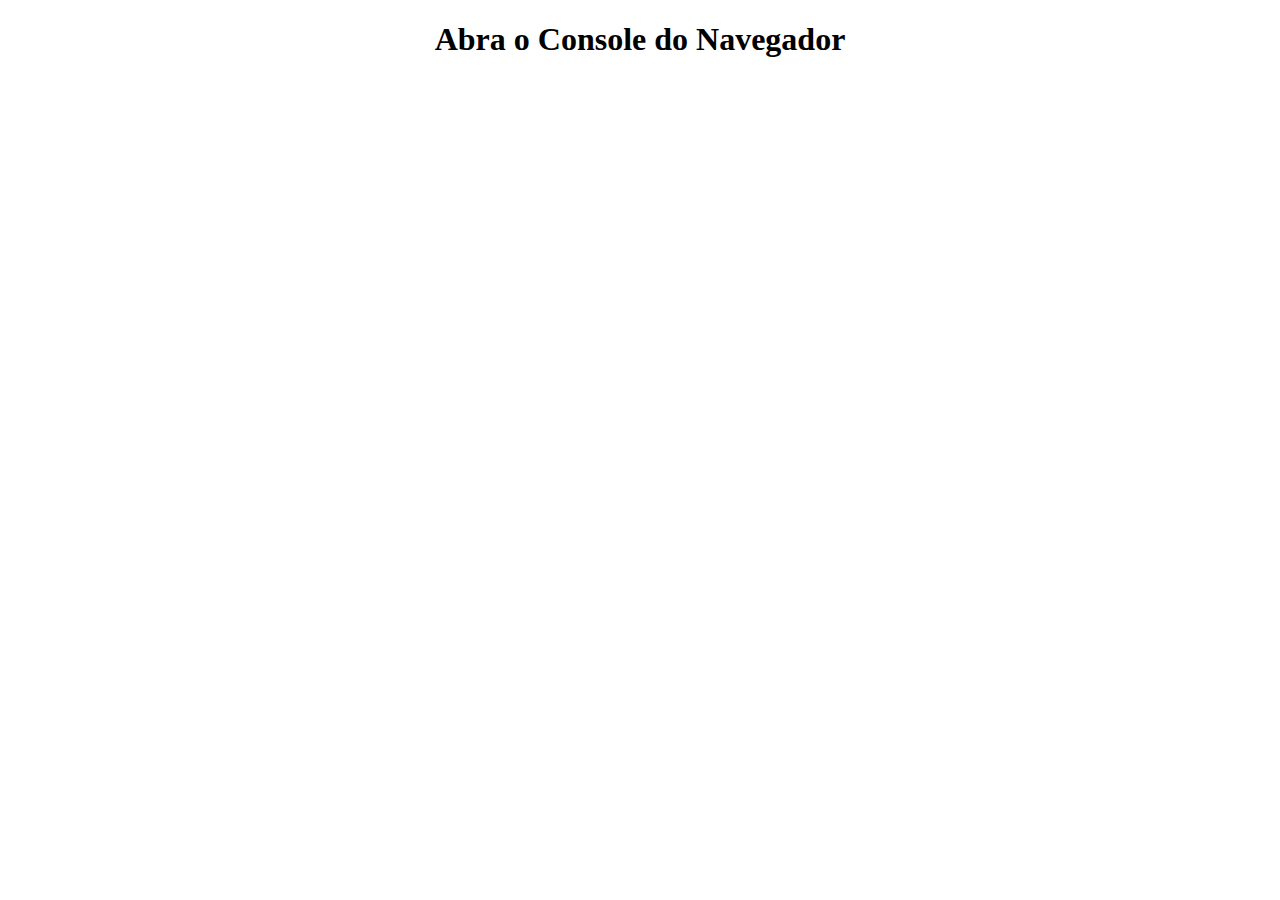
<file: Alura Contador/index.html>
<!DOCTYPE html>
<html lang="en">
  <head>
    <meta charset="UTF-8" />
    <meta name="viewport" content="width=device-width, initial-scale=1.0" />
    <title>Incrementador & Decrementador</title>
  </head>
  <style>
    h1 {
      justify-content: center;
      display: flex;
    }
  </style>
  <body>
    <h1>Abra o Console do Navegador</h1>
    <script src="app.js"></script>
  </body>
</html>
</file>
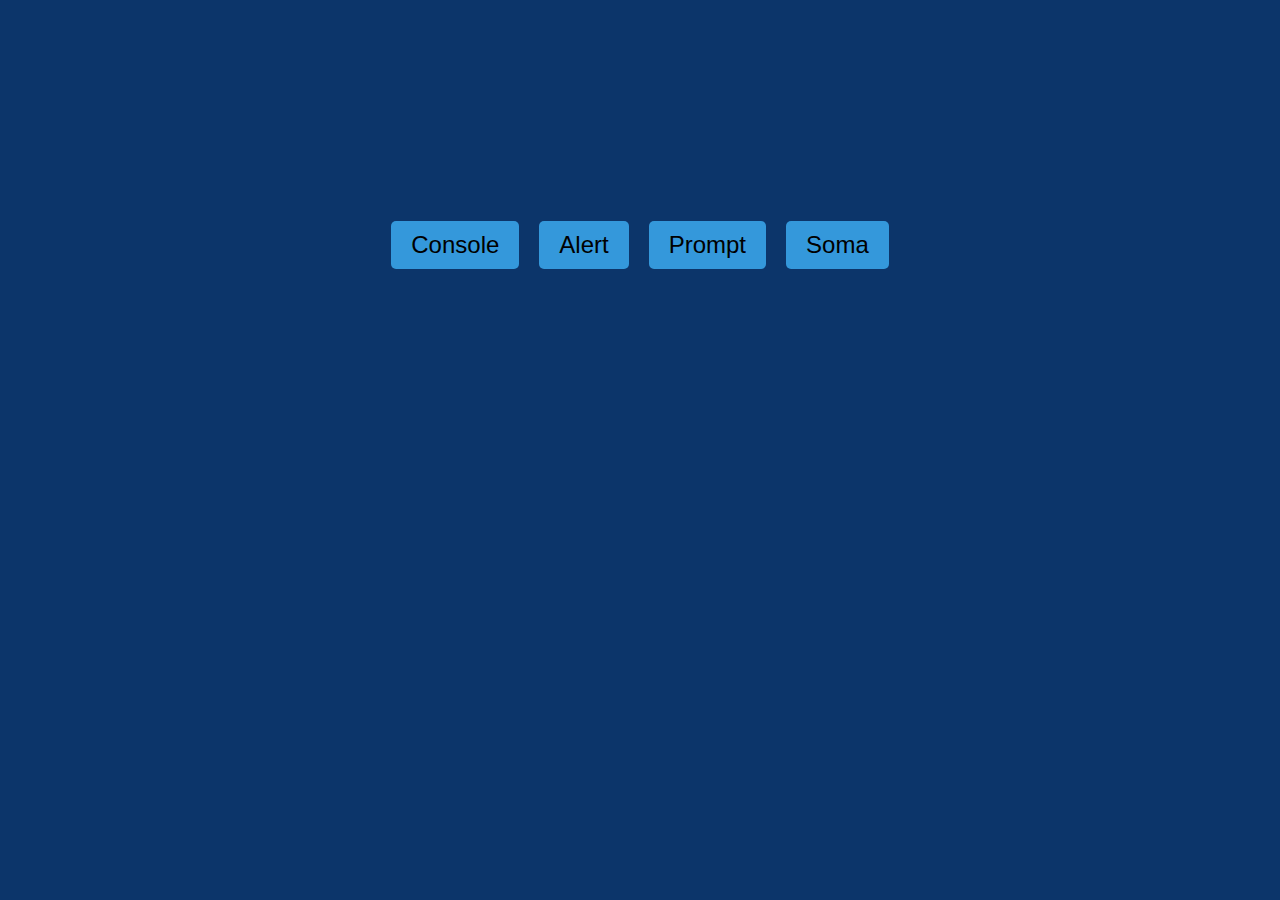
<file: Alura Desafio/index.html>
<!DOCTYPE html>
<html lang="en">
  <head>
    <meta charset="UTF-8" />
    <meta name="viewport" content="width=device-width, initial-scale=1.0" />
    <link rel="stylesheet" href="style.css" />
    <title>Document</title>
  </head>
  <body>
    <header>
      <h1></h1>
    </header>
    <main class="container">
      <button onclick="" class="button">Console</button>
      <button onclick="" class="button">Alert</button>
      <button onclick="checkAnswer()" class="button">Prompt</button>
      <button onclick="" class="button">Soma</button>
    </main>

    <script src="app.js"></script>
  </body>
</html>
</file>
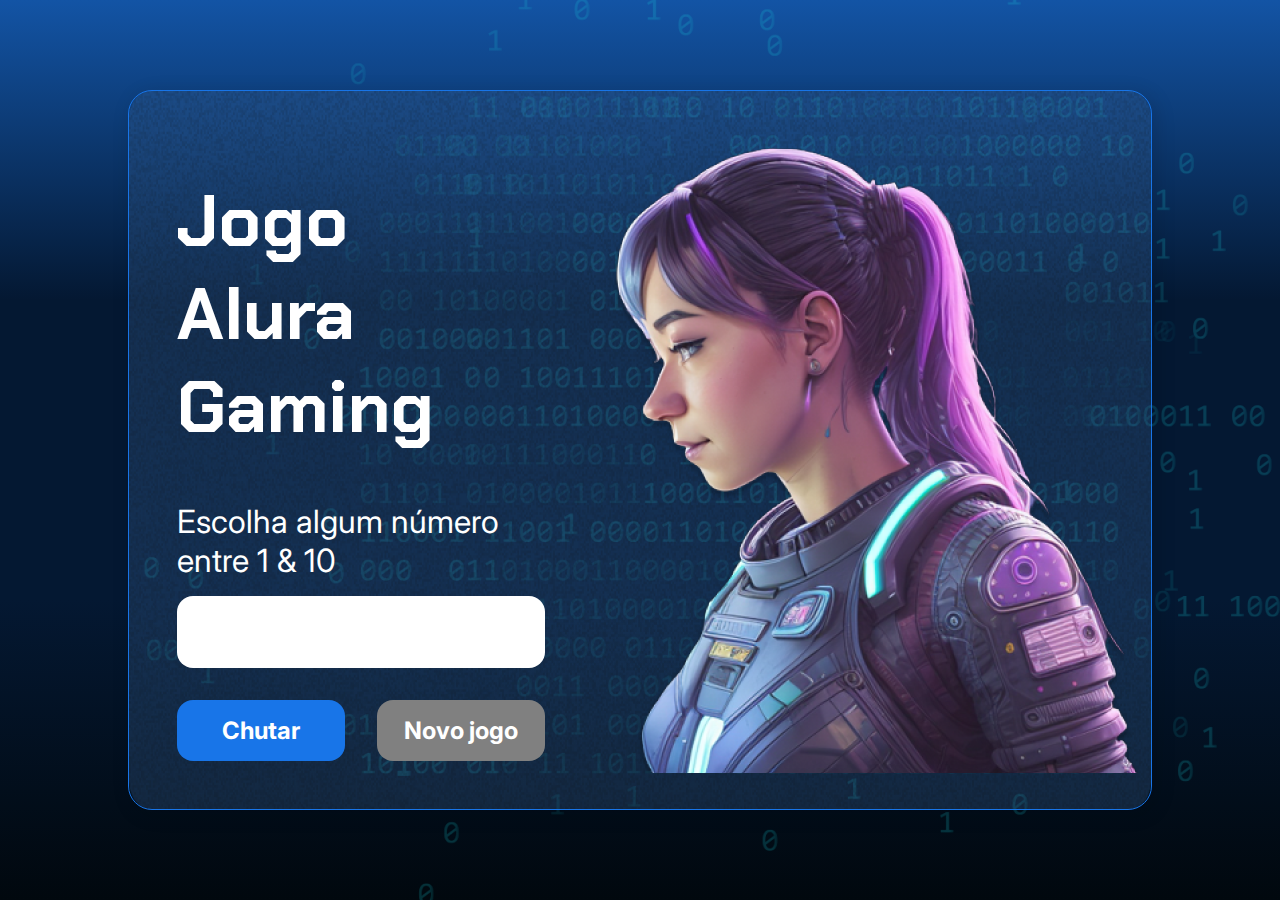
<file: Alura Logic II/index.html>
<!DOCTYPE html>
<html lang="pt-br">
  <head>
    <meta charset="UTF-8" />
    <meta name="viewport" content="width=device-width, initial-scale=1.0" />
    <script src="https://code.responsivevoice.org/responsivevoice.js"></script>
    <link rel="preconnect" href="https://fonts.googleapis.com" />
    <link rel="preconnect" href="https://fonts.gstatic.com" crossorigin />
    <link
      href="https://fonts.googleapis.com/css2?family=Chakra+Petch:wght@700&family=Inter:wght@400;700&display=swap"
      rel="stylesheet"
    />
    <link rel="stylesheet" href="style.css" />
    <title>JS Game</title>
  </head>

  <body>
    <div class="container">
      <div class="container__conteudo">
        <div class="container__informacoes">
          <div class="container__texto">
            <h1></h1>
            <p class="texto__paragrafo"></p>
          </div>
          <input type="number" min="1" max="10" class="container__input" />
          <div class="chute container__botoes">
            <button onclick="checkAnswer()" class="container__botao">
              Chutar
            </button>
            <button onclick="" id="reiniciar" class="container__botao" disabled>
              Novo jogo
            </button>
          </div>
        </div>
        <img
          src="./img/ia.png"
          alt="Uma pessoa olhando para a esquerda"
          class="container__imagem-pessoa"
        />
      </div>
    </div>

    <script src="app.js" defer></script>
  </body>
</html>
</file>
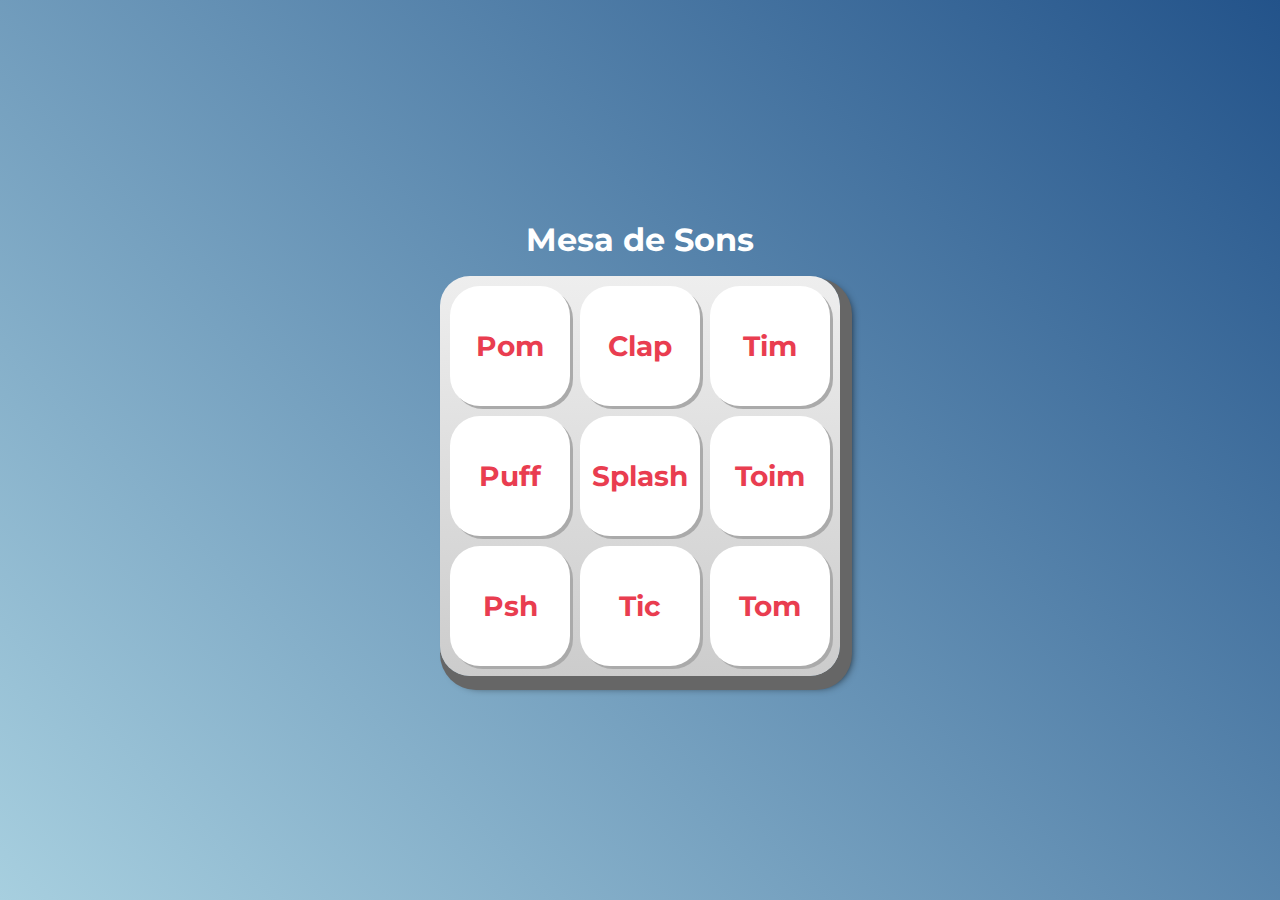
<file: Alura Media/index.html>
<!DOCTYPE html>
<html lang="pt-BR">
  <head>
    <meta charset="UTF-8" />
    <meta http-equiv="X-UA-Compatible" content="IE=edge" />
    <meta name="viewport" content="width=device-width, initial-scale=1.0" />

    <title>Alura MIDI</title>

    <link rel="preconnect" href="https://fonts.googleapis.com" />
    <link rel="preconnect" href="https://fonts.gstatic.com" crossorigin />
    <link
      href="https://fonts.googleapis.com/css2?family=Montserrat:wght@500;600&display=swap"
      rel="stylesheet"
    />

    <link rel="icon" type="image/png" href="images/bateria.png" />
    <link rel="stylesheet" href="css/reset.css" />
    <link rel="stylesheet" href="css/estilos.css" />
  </head>
  <body>
    <h1>Mesa de Sons</h1>

    <section class="teclado">
      <button class="tecla tecla_pom">Pom</button>
      <button class="tecla tecla_clap">Clap</button>
      <button class="tecla tecla_tim">Tim</button>

      <button class="tecla tecla_puff">Puff</button>
      <button class="tecla tecla_splash">Splash</button>
      <button class="tecla tecla_toim">Toim</button>

      <button class="tecla tecla_psh">Psh</button>
      <button class="tecla tecla_tic">Tic</button>
      <button class="tecla tecla_tom">Tom</button>
    </section>

    <audio src="sounds/keyq.wav" id="som_tecla_pom"></audio>
    <audio src="sounds/keyw.wav" id="som_tecla_clap"></audio>
    <audio src="sounds/keye.wav" id="som_tecla_tim"></audio>
    <audio src="sounds/keya.wav" id="som_tecla_puff"></audio>
    <audio src="sounds/keys.wav" id="som_tecla_splash"></audio>
    <audio src="sounds/keyd.wav" id="som_tecla_toim"></audio>
    <audio src="sounds/keyz.wav" id="som_tecla_psh"></audio>
    <audio src="sounds/keyx.wav" id="som_tecla_tic"></audio>
    <audio src="sounds/keyc.wav" id="som_tecla_tom"></audio>

    <script src="script.js"></script>
  </body>
</html>
</file>
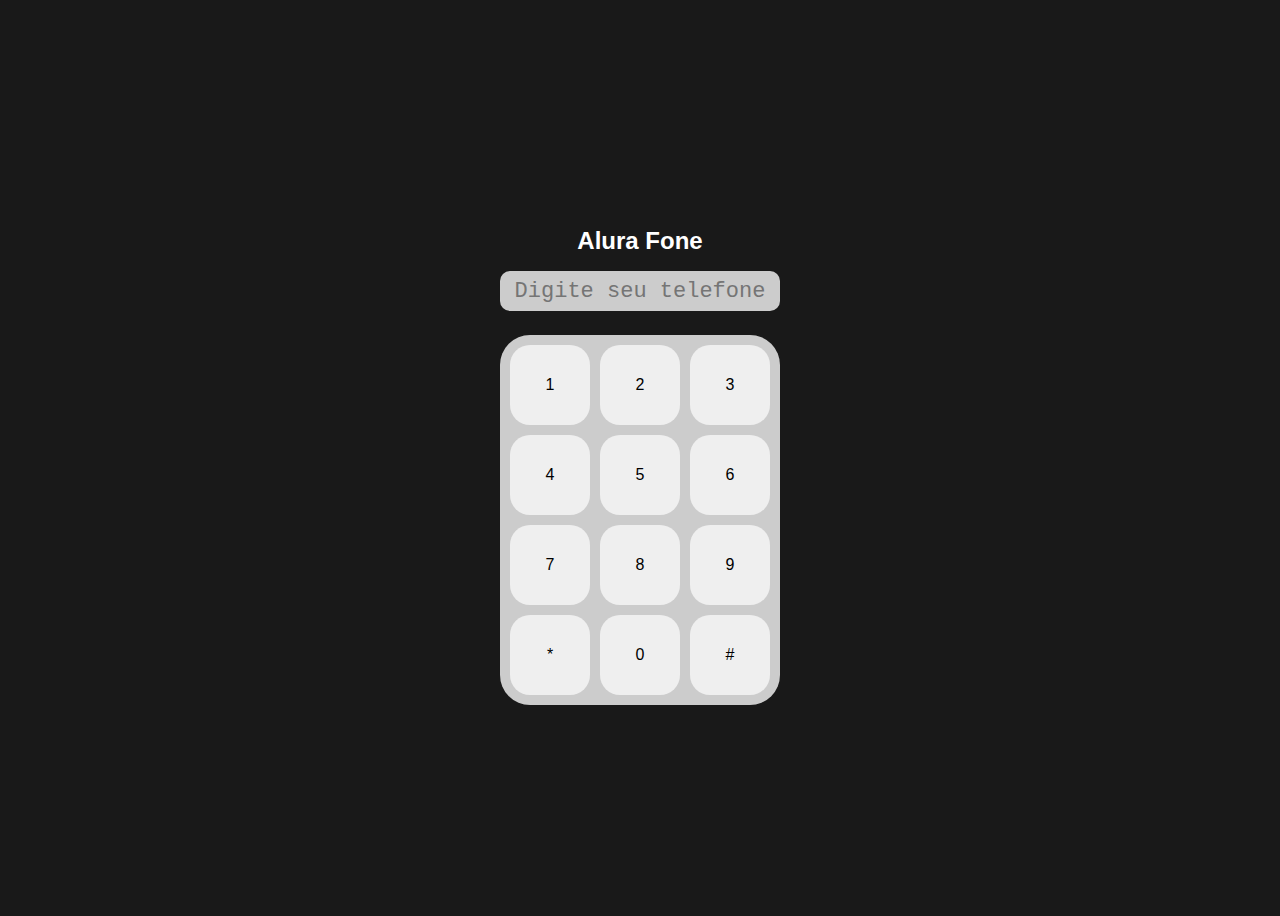
<file: Alura Phone/index.html>
<!DOCTYPE html>
<html lang="en">
  <head>
    <meta charset="UTF-8" />
    <meta name="viewport" content="width=device-width, initial-scale=1.0" />
    <title>Document</title>
    <link rel="stylesheet" href="style.css" />
  </head>
  <body>
    <h1>Alura Fone</h1>
    <input type="tel" placeholder="Digite seu telefone" />
    <section class="teclado">
      <input type="button" value="1" />
      <input type="button" value="2" />
      <input type="button" value="3" />
      <input type="button" value="4" />
      <input type="button" value="5" />
      <input type="button" value="6" />
      <input type="button" value="7" />
      <input type="button" value="8" />
      <input type="button" value="9" />
      <input type="button" value="*" />
      <input type="button" value="0" />
      <input type="button" value="#" />
    </section>

    <script src="script.js"></script>
  </body>
</html>
</file>
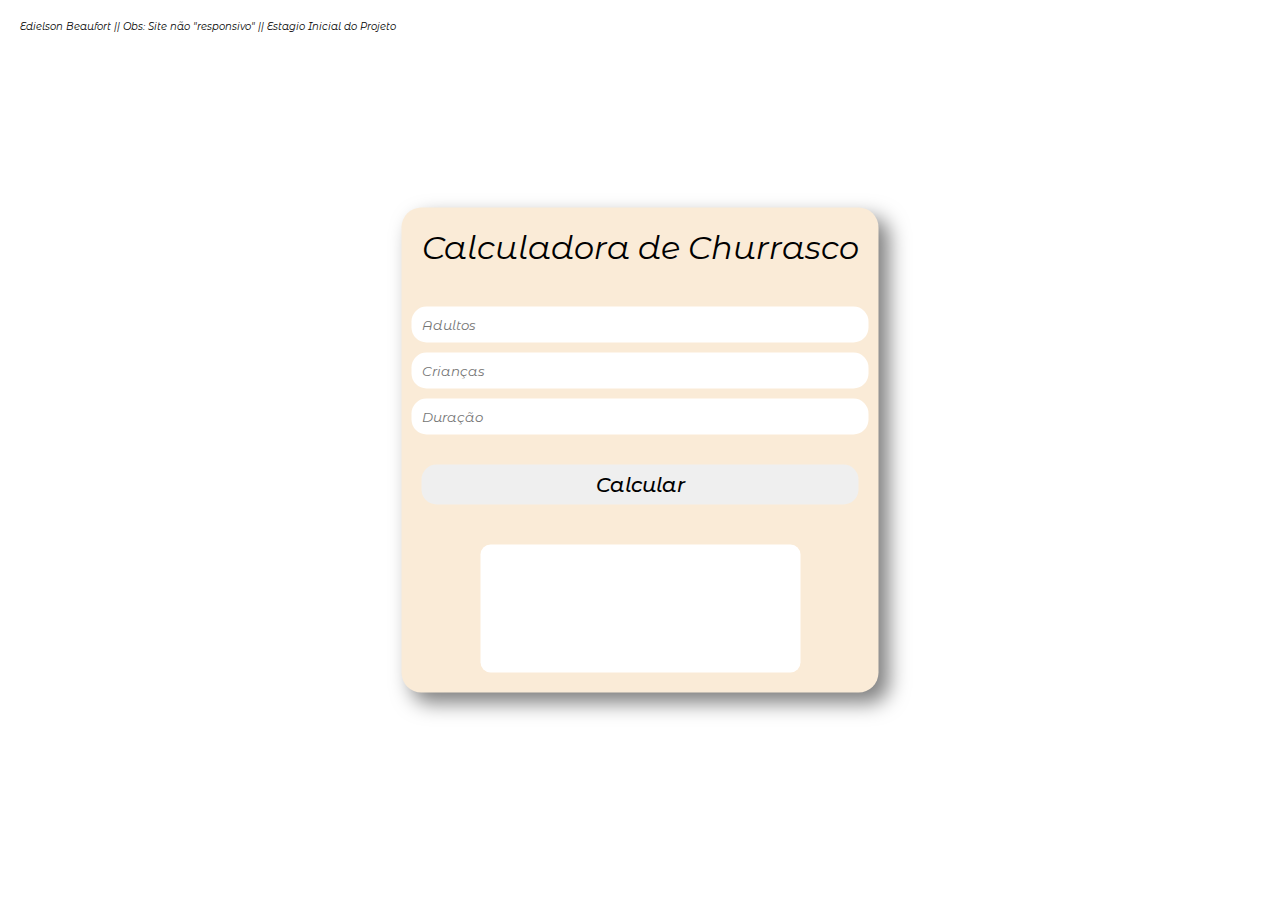
<file: Calc. Churrascaria/index.html>
<!DOCTYPE html>
<html lang="en">
  <head>
    <meta charset="UTF-8" />
    <meta name="viewport" content="width=device-width, initial-scale=1.0" />
    <link rel="stylesheet" href="style.css" />
    <title>Calculadora Churrasco</title>
  </head>
  <body>
    <div>
      <h1 class="watermark">
        Edielson Beaufort || Obs: Site não "responsivo" || Estagio Inicial do
        Projeto
      </h1>
    </div>
    <div class="container-content">
      <h1 class="calc-name">Calculadora de Churrasco</h1>
      <input class="adultos" type="number" placeholder="Adultos" />
      <input class="criancas" type="number" placeholder="Crianças" />
      <input class="duracao" type="number" placeholder="Duração" />
      <button class="btn-calc">Calcular</button>

      <div class="resultado"></div>
    </div>

    <script src="script.js"></script>
  </body>
</html>
</file>
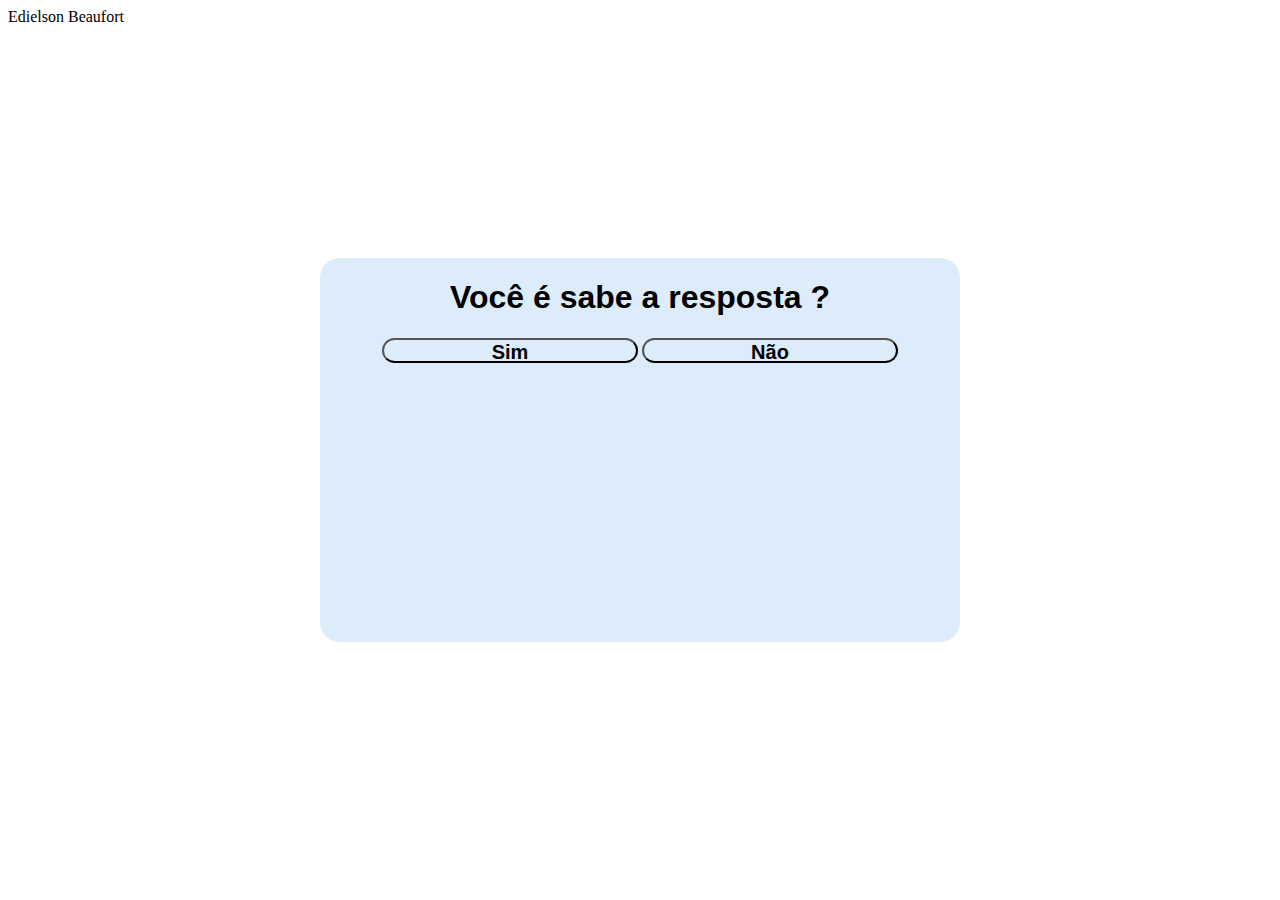
<file: Sim or Sim/index.html>
<!DOCTYPE html>
<html lang="en">
  <head>
    <meta charset="UTF-8" />
    <meta name="viewport" content="width=device-width, initial-scale=1.0" />
    <link rel="stylesheet" href="style.css" />
    <title>Sim or Sim</title>
  </head>
  <body>
    <div class="logo">Edielson Beaufort</div>
    <div class="container">
      <h1 class="title">Você é sabe a resposta ?</h1>
      <div class="btn">
        <button class="btn-sim">Sim</button>
        <button class="btn-nao">Não</button>
      </div>
    </div>
    <script src="script.js"></script>
  </body>
</html>
</file>
<file: Alura Desafio/style.css>
header {
  text-align: center;
  font-size: 30px;
  color: #279EFF;
}

main, html {
  margin: 0;
  padding: 0;
  height: 50%;
  display: flex;
  justify-content: center;
  align-items: center;
  background-color: #0C356A;
}

.container {
  text-align: center;
  color: #279EFF;
}

.button {
  padding: 10px 20px;
  margin: 10px;
  font-size: 24px;
  border: none;
  background-color: #3498db;
  cursor: pointer;
  border-radius: 5px;
}

.button:hover {
  background-color: #2980b9;
}
</file>
<file: Alura Logic II/style.css>
* {
    box-sizing: border-box;
    margin: 0;
    padding: 0;
    color: white;
}

body {
    background: linear-gradient(#1354A5 0%, #041832 33.33%, #041832 66.67%, #01080E 100%);
    height: 100vh;
    display: flex;
    align-items: center;
    justify-content: center;
}


body::before {
    background-image: url("img/code.png");
    background-repeat: no-repeat;
    background-position: right;
    content: "";
    display: block;
    position: absolute;
    width: 100%;
    height: 100%;
    opacity: 0.4;
}

.container {
    width: 80%;
    height: 80%;
    display: flex;
    align-items: center;
    justify-content: space-between;
    border-radius: 24px;
    border: 1px solid #1875E8;
    box-shadow: 4px 4px 20px 0px rgba(1, 8, 14, 0.15);
    background-image: url("img/Ruido.png");
    background-size: 100% 100%;
    position: relative;
}


.container__conteudo {
    display: flex;
    align-items: center;
    position: absolute;
    bottom: 0;
}

.container__informacoes {
    flex: 1;
    padding: 3rem;
}

.container__botao {
    border-radius: 16px;
    background: #1875E8;
    padding: 16px 24px;
    width: 100%;
    font-size: 24px;
    font-weight: 700;
    border: none;
    margin-top: 2rem;
}

.container__texto {
    margin: 16px 0 16px 0;
}

.container__texto-azul {
    color: #1875E8;
}

.container__input {
    width: 100%;
    height: 72px;
    border-radius: 16px;
    background-color: #FFF;
    border: none;
    color: #1875E8;
    padding: 2rem;
    font-size: 24px;
    font-weight: 700;
    font-family: 'Inter', sans-serif;
}

.container__botoes {
    display: flex;
    gap: 2em;
}

h1 {
    font-family: 'Chakra Petch', sans-serif;
    font-size: 72px;
    padding-bottom: 3rem;
}

p,
button {
    font-family: 'Inter', sans-serif;
}

.texto__paragrafo {
    font-size: 32px;
    font-weight: 400;
}

button:disabled {
    background-color: gray;
}

@media screen and (max-width: 1250px) {

    h1 {
        font-size: 50px;
    }

    .container__botao {
        font-size: 16px;
    }


    .texto__paragrafo {
        font-size: 24px;
    }

    .container__imagem-pessoa {
        display: none;
    }

    .container__conteudo {
        display: block;
        position: inherit;
    }

    .container__informacoes {
        padding: 1rem
    }
}
</file>
<file: Alura Media/css/estilos.css>
:root {
  --cinza: #aaa;
  --vermelha: #e93d50;
  --vermelha-escura: #af303f;
  --branca: #fff;
  --luz: rgb(229, 255, 0);
}

body {
  align-items: center;
  background: linear-gradient(45deg, #a7cfdf 0%, #23538a 100%);
  display: flex;
  justify-content: center;
  flex-direction: column;
  font-family: "Montserrat", sans-serif;
  min-height: 100vh;
}

h1 {
  color: var(--branca);
  font-weight: bold;
  margin-bottom: 20px;
  font-size: 2rem;
}

.teclado {
  background: linear-gradient(to bottom, #eeeeee 0%, #cccccc 100%);
  box-shadow: 6px 8px 0 6px #666, 10px 10px 10px #000;
  border-radius: 30px;
  display: grid;
  gap: 10px;
  grid-template-columns: repeat(3, 1fr);
  padding: 10px;
}

.tecla {
  background-color: var(--branca);
  border-radius: 30px;
  box-shadow: 3px 3px 0 var(--cinza);
  color: var(--vermelha);
  cursor: pointer;
  height: 120px;
  font-size: 1.75em;
  font-weight: bold;
  line-height: 120px;
  text-align: center;
  width: 120px;
}

.tecla.ativa,
.tecla:active {
  background-color: var(--vermelha);
  border: 4px solid var(--vermelha);
  box-shadow: 3px 3px 0 var(--vermelha-escura) inset;
  color: var(--branca);
  outline: none;
}

.tecla.focus,
.tecla:focus {
  outline: none;
  box-shadow: 1px 1px 10px var(--luz);
}

.tecla.active:focus,
.tecla:active:focus {
  box-shadow: 3px 3px 0 var(--vermelha-escura) inset, 1px 1px 10px var(--luz);
}
</file>
<file: Alura Phone/style.css>
* {
    box-sizing: border-box;
  /*   margin: 0;
    padding: 0; */
  }
  
  body {
    display: flex;
    justify-content: center;
    align-items: center;
    flex-direction: column;
  
    background-color: #191919;
    min-height: 100vh;
  }
  
  input {
    border: none;
    color: inherit;
    font-size: inherit;
    font-weight: inherit;
    font-family: inherit;
  }
  
  h1 {
    font-family: 'Montserrat', sans-serif;
    font-size: 24px;
    color: #fff;
  }
  
  .teclado {
    display: grid;
    grid-template-columns: repeat(3, 1fr);
    gap: 10px; 
  
    background-color: #cccccc;
    border-radius: 30px;
  
    padding: 10px;
  }
  
  input[type=button] {
    border-radius: 20px;
    cursor: pointer;
    font-family: 'Montserrat', sans-serif;
    height: 80px;
    width: 80px;
  }
  
  input[type=tel] {
    background-color: #cccccc;
    border-radius: 10px;
    font-family: monospace;
    font-size: 22px;
    height: 40px;
    margin-bottom: 24px;
    padding: 10px;
    text-align: center;
    width: 280px;
  }
  
  .ativa {
    background-color: yellow;
  }
</file>
<file: Calc. Churrascaria/style.css>
@import url("https://fonts.googleapis.com/css2?family=Montserrat+Alternates:wght@200;400;500&display=swap");
* {
  margin: 0;
  padding: 0;
  font-family: "Montserrat Alternates", sans-serif;
  font-weight: 400;
  font-style: italic;
}
.container-content {
  max-width: 500px;
  margin: 0;
  padding: 20px;
  border-radius: 20px;
  border: none;
  position: absolute;
  display: flex;
  align-items: center;
  justify-content: center;
  top: 50%;
  left: 50%;
  transform: translate(-50%, -50%);
  flex-direction: column;
  background-color: antiquewhite;
  box-shadow: 10px 10px 20px rgba(0, 0, 0, 0.5);
}
.calc-name {
  margin-bottom: 40px;
}

input {
  width: 100%;
  margin-bottom: 10px;
  padding: 10px;
  border: none;
  border-radius: 15px;
}
input:focus {
  outline: none;
}

.btn-calc {
  width: 100%;
  height: 40px;
  margin-top: 20px;
  border: none;
  border-radius: 15px;
  font-size: 20px;
  font-weight: 500;
}
& .btn-calc:hover {
  background-color: rgb(201, 199, 199);
}
.watermark {
  margin: 20px;
  font-size: 10px;
  animation: tracking-in-expand 0.7s cubic-bezier(0.215, 0.61, 0.355, 1) both;
}

@-webkit-keyframes tracking-in-expand {
  0% {
    letter-spacing: -0.5em;
    opacity: 0;
  }
  40% {
    opacity: 0.6;
  }
  100% {
    opacity: 1;
  }
}
@keyframes tracking-in-expand {
  0% {
    letter-spacing: -0.5em;
    opacity: 0;
  }
  40% {
    opacity: 0.6;
  }
  100% {
    opacity: 1;
  }
}

.resultado {
  background-color: white;
  padding: 30px;
  box-sizing: border-box;
  width: 25vw;
  height: 10vw;
  margin-top: 40px;
  display: flex;
  justify-content: flex-start;
  flex-direction: column;
  border-radius: 10px;
  font-size: 20px;
  gap: 10px;
}
</file>
<file: Sim or Sim/style.css>
.container {
  display: flex;
  position: absolute;
  top: 50%;
  left: 50%;
  transform: translate(-50%, -50%);
  align-items: center;
  flex-direction: column;
  width: 50vw;
  height: 30vw;
  border-radius: 20px;
  background-color: rgb(221, 236, 250);
}
.title {
  font-family: "Segoe UI", Tahoma, Geneva, Verdana, sans-serif;
}
button {
  width: 20vw;
  height: 2vw;
  font-size: 20px;
  font-weight: bold;
}
.btn-sim {
  background-color: inherit;
  border-radius: 20px;
}

.btn-nao {
  background-color: inherit;
  border-radius: 20px;
}
.btn-nao:hover {
  background-color: rgb(255, 156, 156);
  border-radius: 20px;
  transition: background-color 0.5s ease, color 0.1s ease;
}
.btn-sim:hover {
  background-color: rgb(255, 156, 156);
  border-radius: 20px;
  transition: background-color 0.5s ease, color 0.1s ease;
}
</file>
